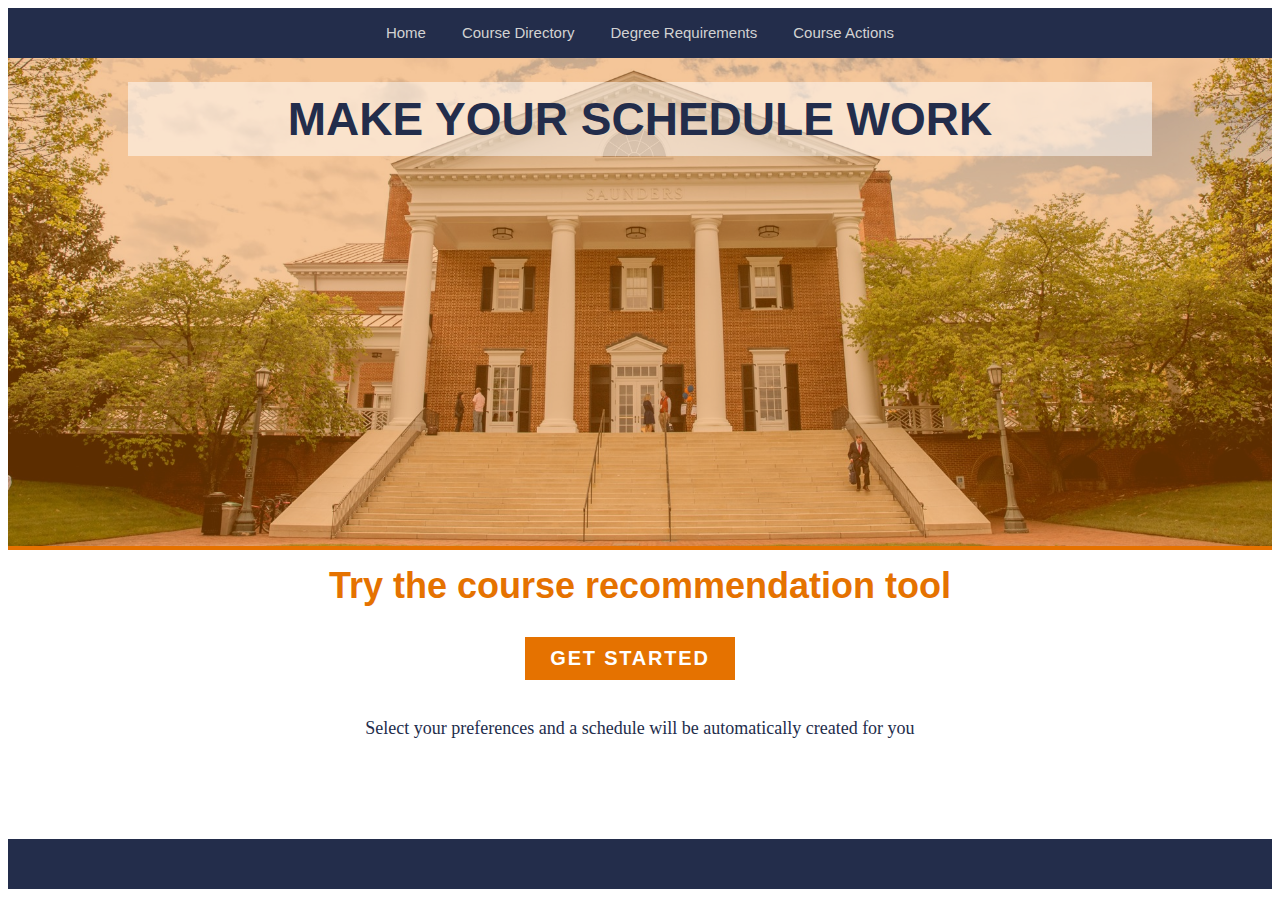
<file: index.html>
<!DOCTYPE html>
<html>
<head>
	<meta name="viewport" content="width=device-width, initial-scale=1.0">
	<script  src="js/jquery-1.11.3.min.js" type="text/javascript"></script>
	<script  src="js/sammy.min.js" type="text/javascript"></script>
	<script src="js/sammy.template.js" type="text/javascript"></script>
	<link rel="stylesheet" href="css/style.css" />
	<script src="app.js"></script>
</head>

<body>
	<nav id=navbar>
		<div>
			Home
		</div>
		<div>
			Course Directory
		</div>
		<div>
			Degree Requirements
		</div>
		<div>
			Course Actions
		</div>
	</nav>
	<!--<div class="header-container">
		<header class="wrapper clearfix">
			<h1 class="title">Single Page Apps with jQuery Routing</h1>
			<nav>
				<ul>
					<li><a href="#/">Home</a></li>
					<li><a href="#/about/">About</a></li>
				</ul>
			</nav>
		</header>
	</div>-->

	<div class="main-container">
		<div class="main wrapper clearfix">
			<div id="app">
			</div>
		</div>
	</div>
	<div class="footer-container">
		<footer class="wrapper">
			<h3>Footer nonsense</h3>
		</footer>
	</div>

</body>

</html>
</file>
<file: css/style.css>
/* ----- Nav bar and hero background css -----*/

a {
  text-decoration: none;
}

#app {
  all: none;
}

.container {
  display: none;
  cursor: pointer;
  z-index: 1;
  position: absolute;
}

.bar1,
.bar2,
.bar3 {
  width: 35px;
  height: 5px;
  background-color: #ffffff;
  margin: 8px 8px;
  transition: 0.4s;
}

/* Rotate first bar */

.change .bar1 {
  -webkit-transform: rotate(-45deg) translate(-9px, 9.6px);
  transform: rotate(-45deg) translate(-9px, 9.6px);
}

/* Fade out the second bar */

.change .bar2 {
  opacity: 0;
}

/* Rotate last bar */

.change .bar3 {
  -webkit-transform: rotate(45deg) translate(-8px, -8px);
  transform: rotate(45deg) translate(-9px, -9px);
}

nav#navbar {
  width: 100%;
  height: 50px;
  background: #232d4b;
  text-align: center;
}

nav div {
  color: #d2d2d2;
  display: inline-block;
  padding: 16px;
  font-family: "Franklin Gothic Medium", "Franklin Gothic", "Arial";
  font-size: 15px;
  font-weight: 300;
}

nav div a {
  color: #d2d2d2;
}

nav div a:hover {
  color: #e57200;
}

#mobileNavbar {
  display: none;
}

h1.hero_text {
  position: absolute;
  left: 10%;
  right: 10%;
  color: #232d4b;
  font-size: 46px;
  z-index: 1;
  font-family: "Franklin Gothic Medium", "Franklin Gothic", "Arial";
  text-align: center;
  margin-top: 24px;
  background: rgba(255, 255, 255, 0.5);
  padding-bottom: 10px;
  padding-top: 10px;
}

div.hero_background {
  background: #e57200;
  padding: 0px;
}

.hero_background img {
  width: 100%;
  opacity: .6;
}

.footer-container {
  background: #232d4b;
  width: 100%;
  height: 50px;
  margin-top: 100px;
}

@media screen and (max-width:700px) {
  h1.hero_text {
    font-size: 30px;
    position: static;
    display: block;
    color: #e57200;
    left: auto;
    right: auto;
    text-align: center;
  }
  nav#navbar {
    height: 50px;
  }
  nav div {
    display: none;
    height: 14px;
  }
  .container {
    display: inline;
    z-index: 6;
    right: 8px;
  }
  nav div.bar1,
  nav div.bar2,
  nav div.bar3 {
    z-index: 7;
    display: inline;
  }
  .change~#mobileNavbar {
    display: block;
  }
  .change~#mobileNavbar div {
    display: block;
    color: #232D4B;
    padding: 1.125rem 1.375rem;
    border-bottom: 1px solid #979797;
  }
  nav div a {
    color: #232D4B;
  }
}

/* ----- Home page & Input pages css -----*/

h2#headingSchedule {
  color: #e57200;
  font-size: 36px;
  font-family: "Franklin Gothic Medium", "Franklin Gothic", "Arial";
  text-align: center;
  margin-top: 65px;
  margin-bottom: 26px;
  display: inline-block;
  width: 100%;
}

h2#headingWant {
  color: #e57200;
  font-size: 36px;
  font-family: "Franklin Gothic Medium", "Franklin Gothic", "Arial";
  text-align: center;
  margin-top: 15px;
  margin-bottom: 22px;
  width: 100%;
}

h2 {
  color: #e57200;
  font-size: 42px;
  font-family: "Franklin Gothic Medium", "Franklin Gothic", "Arial";
  text-align: left;
  margin-top: 15px;
  margin-bottom: 22px;
  width: 100%;
}

h3 {
  color: #232d4b;
  font-size: 24px;
  font-family: "Franklin Gothic Medium", "Franklin Gothic", "Arial";
  text-align: left;
}

button#started,
button#revise,div#started,div#revise {
  background: #e57200;
  text-transform: uppercase;
  letter-spacing: .09em;
  font-family: "Franklin Gothic Medium", "Franklin Gothic", "Arial";
  font-size: 20px;
  font-weight: 600;
  padding: 10px;
  color: #fff;
  text-decoration: none;
  display: inline-block;
  min-width: 210px;
  border: none;
  margin-right: 16px;
  text-align: center;
  cursor: pointer;
}

button#started {
  margin: 0;
  margin-right: 20px;
}

button#revise {
  margin: 0;
}

div.buttons {
  text-align: center;
  padding: 0;
  margin-left: 5%;
  margin-right: 5%;
  margin-top: 30px;
}

button:hover,
.prevNext:hover {
  opacity: .6;
}

#started~p#overlayForMe,
#revise~p#overlayMyself {
  display: none;
}

#started:hover~p#overlayForMe,
#revise:hover~p#overlayMyself {
  display: block;
  font-size: 20px;
  padding-top: 30px;
  position: absolute;
  left: 0;
  right: 0;
  margin: auto;
  font-family: "Georgia", "sans-serif";
  color: #838383;
}

.hide {
  display: none;
}

p#HPRecP {
  font-size: 18px;
  font-family: "Georgia", "sans-serif";
  color: #232d4b;
  padding-top: 20px;
}

h3#hForMyself,
h3#hForMe {
  display: none;
  font-size: 18px;
  color: #e57200;
}

h3#HPRecHeading {
  display: block;
  font-size: 18px;
  color: #e57200;
  margin-top: 32px;
  margin-bottom: 32px;
}

#day-selection,
#time-selection,
#concentration-selection {
  padding: 8px;
  padding-bottom: 24px;
}

@media screen and (max-width:700px) {
  button#started {
    margin-right: 0;
    display: block;
    margin-left: auto;
    margin-right: auto;
  }
  button#revise {
    margin-top: 16px;
    display: block;
    margin-left: auto;
    margin-right: auto;
  }
  h2#headingWant {
    font-size: 27px;
  }
  button#started,
  button#revise {
    font-size: 16px;
  }
  div.buttons {
    left: 0;
    right: 0;
    margin-left: 0;
    margin-right: 0;
    min-width: 200px;
  }
  #started~p#overlayForMe,
  #revise~p#overlayMyself {
    display: block;
  }
  h3#hForMyself,
  h3#hForMe {
    display: block;
    font-size: 18px;
    color: #e57200;
    margin-top: 32px;
    margin-bottom: 32px;
  }
  h2#headingSchedule {
    font-size: 27px;
    margin-top: 22px;
  }
  p#HPRecP {
    font-size: 16px;
  }
}

/* ----- Input css -----*/

/* Customize the label (the container) */

.containerLabel {
  display: block;
  position: relative;
  padding-left: 35px;
  margin-bottom: 12px;
  cursor: pointer;
  font-size: 22px;
  -webkit-user-select: none;
  -moz-user-select: none;
  -ms-user-select: none;
  user-select: none;
}

/* Hide the browser's default checkbox */

.containerLabel input {
  position: absolute;
  opacity: 0;
  cursor: pointer;
  height: 0;
  width: 0;
}

/* Create a custom checkbox */

.checkmark {
  position: absolute;
  top: 0;
  left: 0;
  height: 25px;
  width: 25px;
  background-color: #eee;
}

/* On mouse-over, add a grey background color */

.containerLabel:hover input~.checkmark {
  background-color: #ccc;
}

/* When the checkbox is checked, add a blue background */

.containerLabel input:checked~.checkmark {
  background-color: #e57200;
}

/* Create the checkmark/indicator (hidden when not checked) */

.checkmark:after {
  content: "";
  position: absolute;
  display: none;
}

/* Show the checkmark when checked */

.containerLabel input:checked~.checkmark:after {
  display: block;
}

/* Style the checkmark/indicator */

.containerLabel .checkmark:after {
  left: 9px;
  top: 5px;
  width: 5px;
  height: 10px;
  border: solid white;
  border-width: 0 3px 3px 0;
  -webkit-transform: rotate(45deg);
  -ms-transform: rotate(45deg);
  transform: rotate(45deg);
}

.prevNext {
  text-transform: uppercase;
  letter-spacing: .09em;
  font-family: "Franklin Gothic Medium", "Franklin Gothic", "Arial";
  font-size: 16px;
  font-weight: 500;
  padding: 10px;
  text-align: center;
  text-decoration: none;
  display: inline-block;
  min-width: 175px;
  margin-right: 16px;
  margin-bottom: 8px;
  margin-top: 22px;
  background-color: #FFFFFF;
  border: 1px solid #CCCCCC;
  color: #141E3C;
  box-sizing: border-box;
  cursor: pointer;
}

/* Input selection formatting */

/* Input selection formatting */

.selectOption {
  background-color: #ffffff;
  width: 80%;
  max-width: 500px;
  height: 36px;
}

.table1 {
  width: 600px;
  margin: auto;
  margin-left: 2px;
  font-size: 14px;
}

.table1 th {
  color: #000;
  vertical-align: middle;
  text-align: left;
}


input[type='checkbox'] + label {
  display: block;
  width: 30px;
  white-space: nowrap;
}


#htmlTable th, #htmlTable  td {
  padding-top: 6px;
  padding-bottom:6px;
  text-align: left;
  border-bottom: 1px solid #ddd;
}

#htmlTable tr:hover {background-color: #f5f5f5;}

#htmlTable th {
  background-color: #e57200;
  color: white;
  padding-left: 6px;
  padding-top: 10px;
  padding-bottom:10px;
}
</file>
